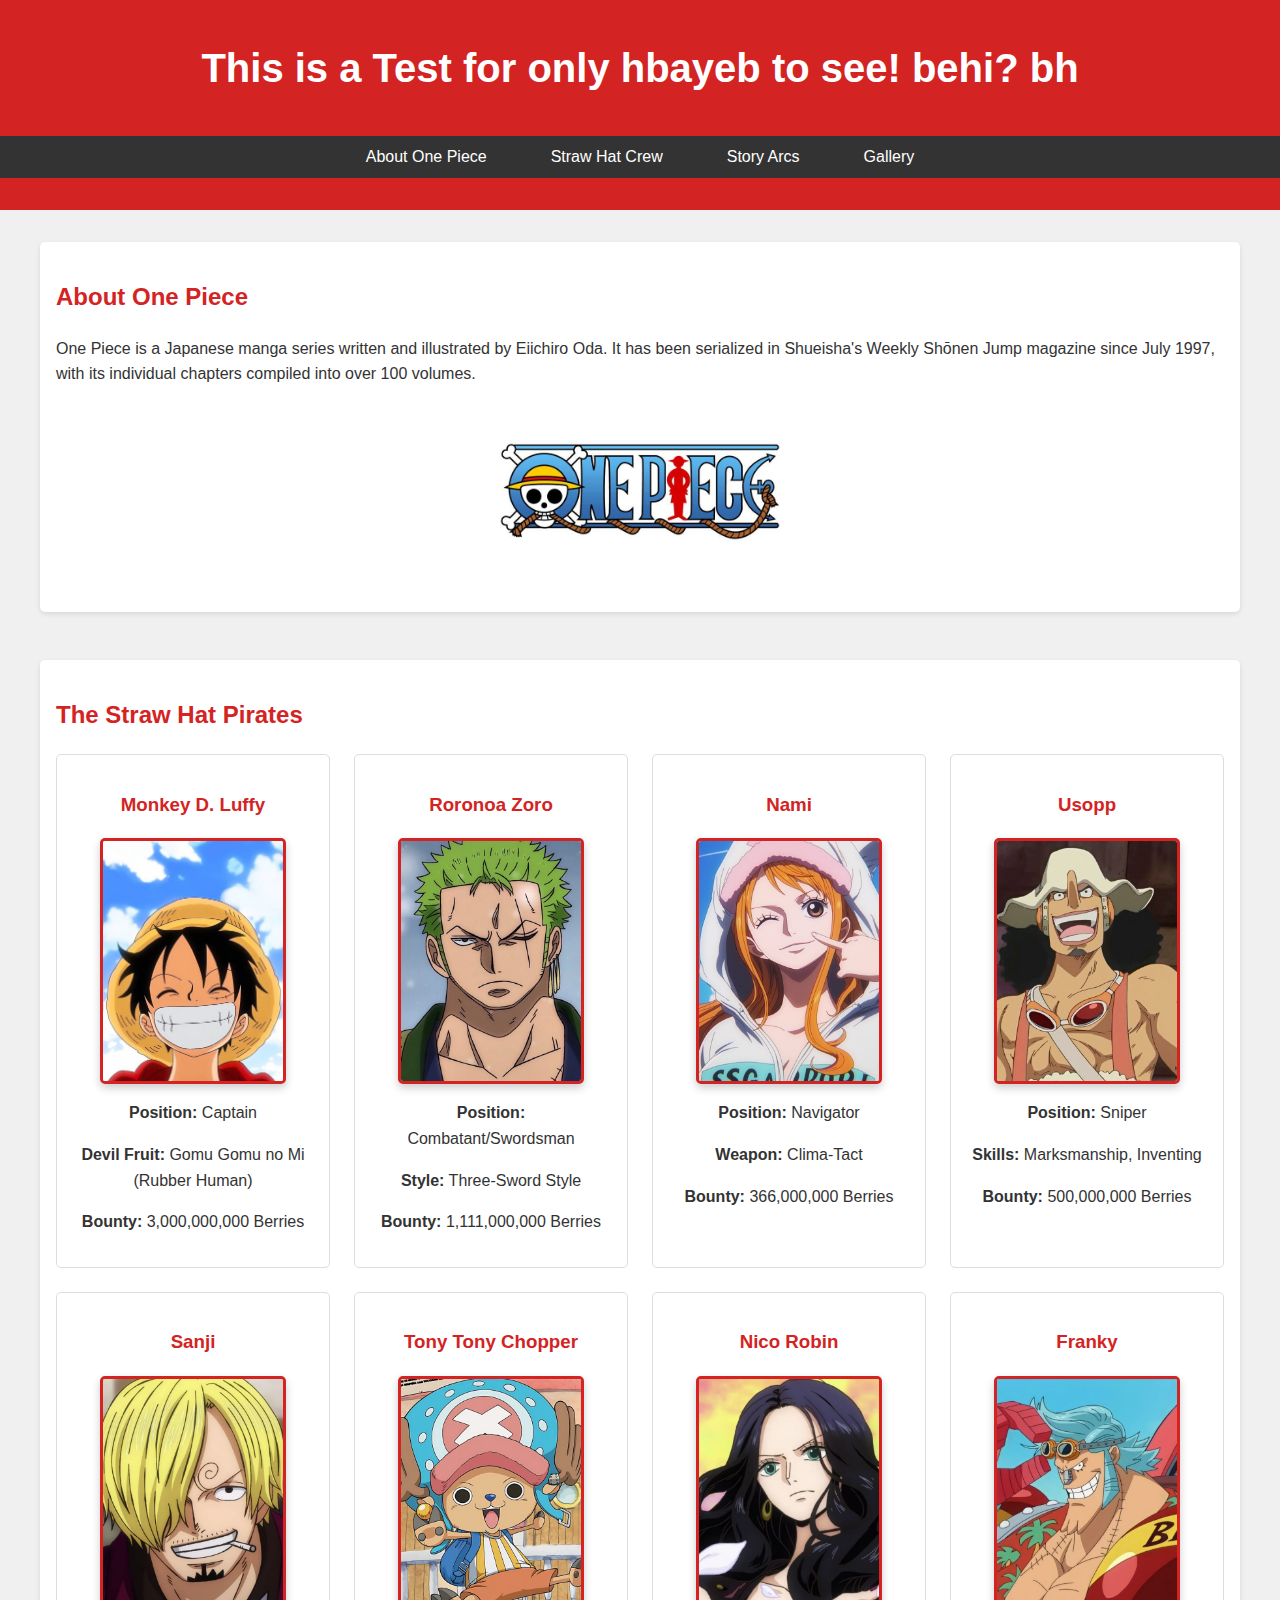
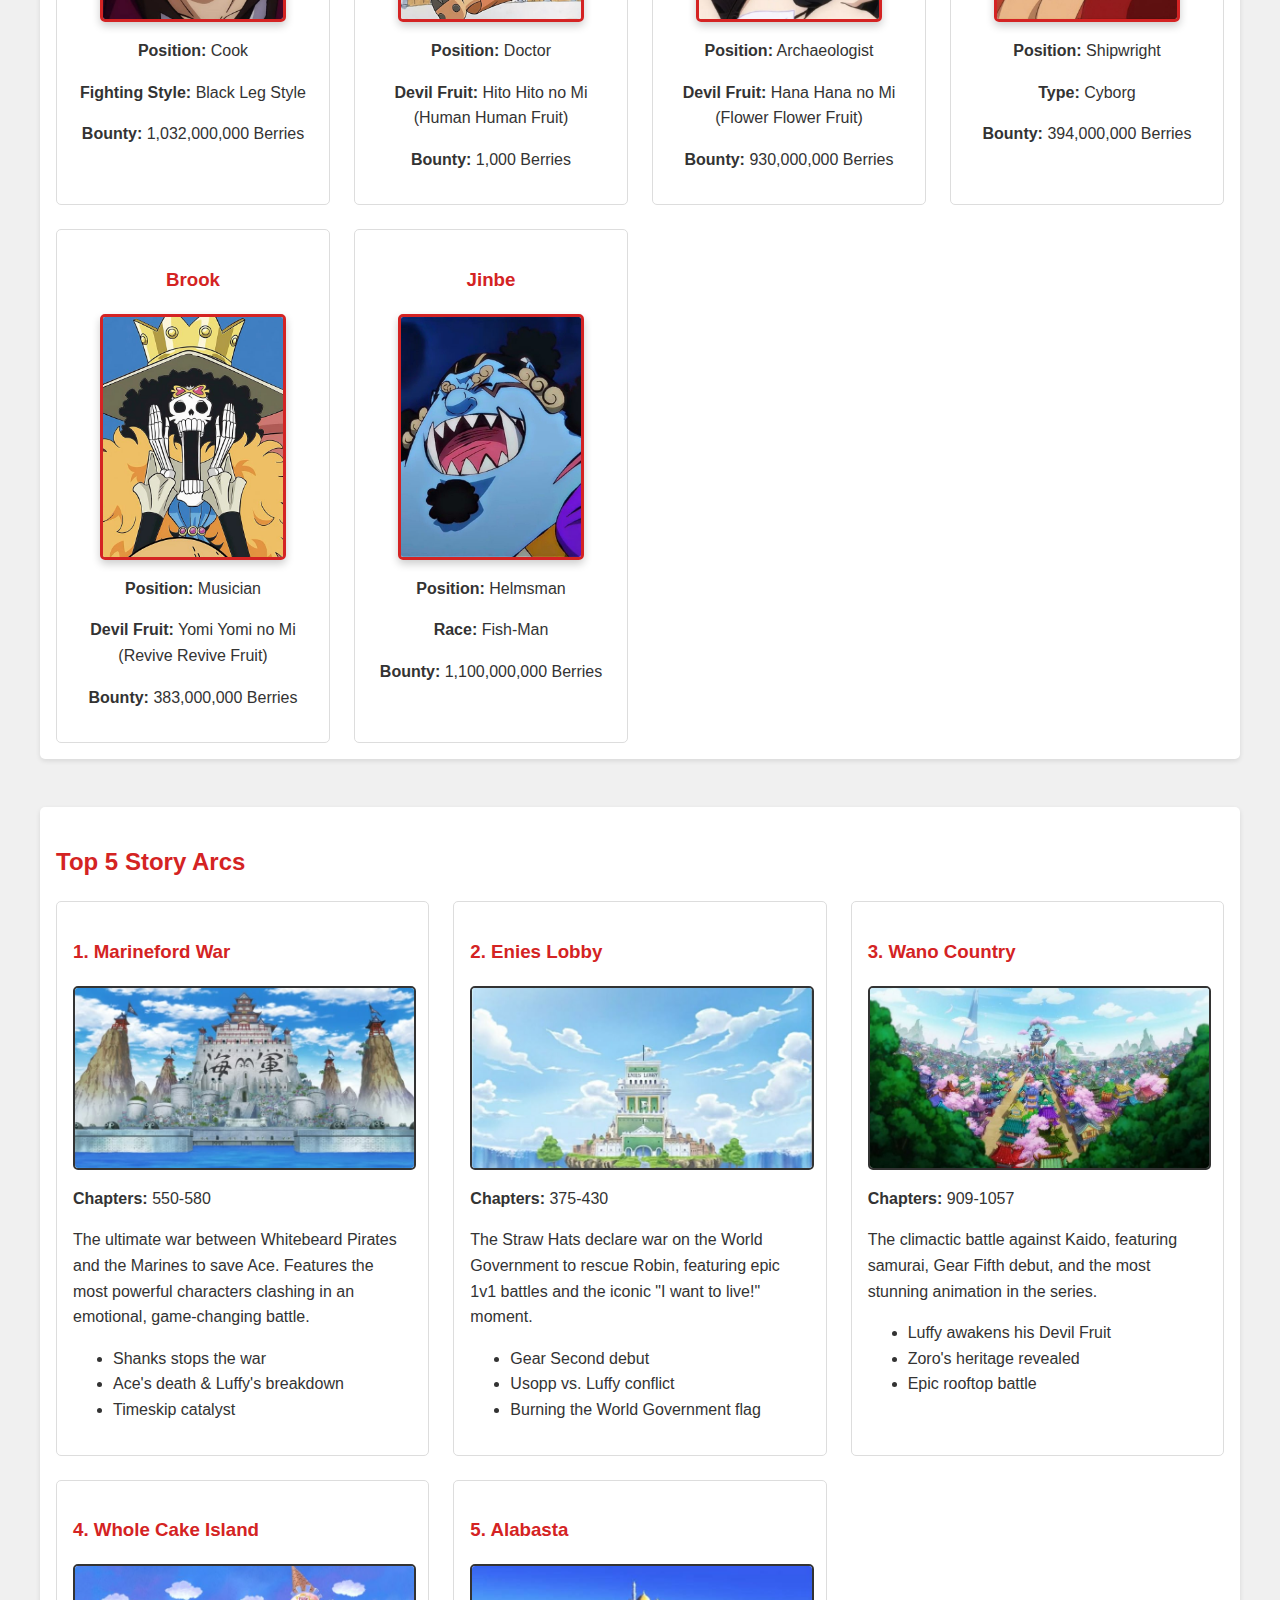
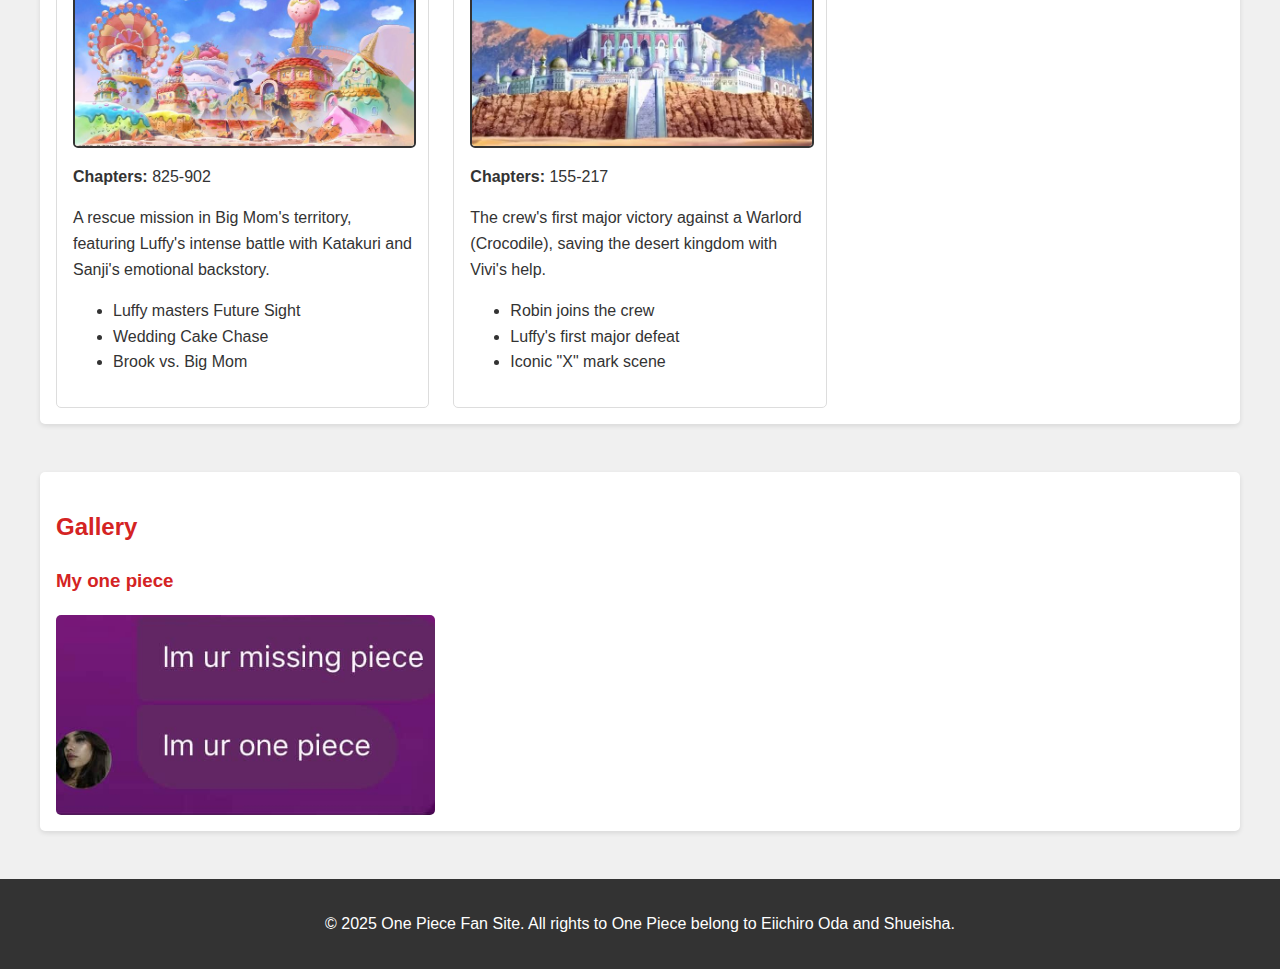
<file: index.html>
<!DOCTYPE html>
<html lang="en">
<head>
    <meta charset="UTF-8">
    <meta name="viewport" content="width=device-width, initial-scale=1.0">
    <title>One Piece Fan Site</title>
    <link rel="stylesheet" href="one_piece.css">
</head>
<body>
    <header>
        <h1>This is a Test for only hbayeb to see!
            behi? bh
        </h1>
        <nav>
            <ul>
                <li><a href="#about">About One Piece</a></li>
                <li><a href="#crew">Straw Hat Crew</a></li>
                <li><a href="#arcs">Story Arcs</a></li>
                <li><a href="#gallery">Gallery</a></li>
            </ul>
        </nav>
    </header>

    <main>
        <section id="about">
            <h2>About One Piece</h2>
            <div class="content">
                <p>One Piece is a Japanese manga series written and illustrated by Eiichiro Oda. It has been serialized in Shueisha's Weekly Shōnen Jump magazine since July 1997, with its individual chapters compiled into over 100 volumes.</p>
                <img src="one-piece-logo.jpg" alt="One Piece Logo" class="logo">
            </div>
        </section>

        <section id="crew">
            <h2>The Straw Hat Pirates</h2>
            <div class="crew-grid">
                <div class="crew-member">
                    <h3>Monkey D. Luffy</h3>
                    <img src="luffy.jpg" alt="Monkey D. Luffy"> 
                    <p><strong>Position:</strong> Captain</p>
                    <p><strong>Devil Fruit:</strong> Gomu Gomu no Mi (Rubber Human)</p>
                    <p><strong>Bounty:</strong> 3,000,000,000 Berries</p>
                </div>

                <div class="crew-member">
                    <h3>Roronoa Zoro</h3>
                    <img src="zoro.jpg" alt="Roronoa Zoro">
                    <p><strong>Position:</strong> Combatant/Swordsman</p>
                    <p><strong>Style:</strong> Three-Sword Style</p>
                    <p><strong>Bounty:</strong> 1,111,000,000 Berries</p>
                </div>

                <div class="crew-member">
                    <h3>Nami</h3>
                    <img src="nami.jpg" alt="Nami"> 
                    <p><strong>Position:</strong> Navigator</p>
                    <p><strong>Weapon:</strong> Clima-Tact</p>
                    <p><strong>Bounty:</strong> 366,000,000 Berries</p>
                </div>

                <div class="crew-member">
                    <h3>Usopp</h3>
                    <img src="ussop.jpg" alt="Usopp">
                    <p><strong>Position:</strong> Sniper</p>
                    <p><strong>Skills:</strong> Marksmanship, Inventing</p>
                    <p><strong>Bounty:</strong> 500,000,000 Berries</p>
                </div>

                <div class="crew-member">
                    <h3>Sanji</h3>
                    <img src="sanji.jpg" alt="Sanji">
                    <p><strong>Position:</strong> Cook</p>
                    <p><strong>Fighting Style:</strong> Black Leg Style</p>
                    <p><strong>Bounty:</strong> 1,032,000,000 Berries</p>
                </div>

                <div class="crew-member">
                    <h3>Tony Tony Chopper</h3>
                    <img src="chopper.jpg" alt="Tony Tony Chopper">
                    <p><strong>Position:</strong> Doctor</p>
                    <p><strong>Devil Fruit:</strong> Hito Hito no Mi (Human Human Fruit)</p>
                    <p><strong>Bounty:</strong> 1,000 Berries</p>
                </div>

                <div class="crew-member">
                    <h3>Nico Robin</h3>
                    <img src="robin.jpg" alt="Nico Robin">
                    <p><strong>Position:</strong> Archaeologist</p>
                    <p><strong>Devil Fruit:</strong> Hana Hana no Mi (Flower Flower Fruit)</p>
                    <p><strong>Bounty:</strong> 930,000,000 Berries</p>
                </div>

                <div class="crew-member">
                    <h3>Franky</h3>
                    <img src="franky.jpg" alt="Franky"> 
                    <p><strong>Position:</strong> Shipwright</p>
                    <p><strong>Type:</strong> Cyborg</p>
                    <p><strong>Bounty:</strong> 394,000,000 Berries</p>
                </div>

                <div class="crew-member">
                    <h3>Brook</h3>
                    <img src="brook.jpg" alt="Brook">
                    <p><strong>Position:</strong> Musician</p>
                    <p><strong>Devil Fruit:</strong> Yomi Yomi no Mi (Revive Revive Fruit)</p>
                    <p><strong>Bounty:</strong> 383,000,000 Berries</p>
                </div>

                <div class="crew-member">
                    <h3>Jinbe</h3>
                    <img src="jienbie.jpg" alt="Jinbe"> 
                    <p><strong>Position:</strong> Helmsman</p>
                    <p><strong>Race:</strong> Fish-Man</p>
                    <p><strong>Bounty:</strong> 1,100,000,000 Berries</p>
                </div>
            </div>
        </section>

        <section id="arcs">
            <h2>Top 5 Story Arcs</h2>
            <div class="arc-list">
                <div class="arc">
                    <h3>1. Marineford War</h3>
                    <img src="marineford.jpg" alt="Marineford War">
                    <p><strong>Chapters:</strong> 550-580</p>
                    <p>The ultimate war between Whitebeard Pirates and the Marines to save Ace. Features the most powerful characters clashing in an emotional, game-changing battle.</p>
                    <ul>
                        <li>Shanks stops the war</li>
                        <li>Ace's death & Luffy's breakdown</li>
                        <li>Timeskip catalyst</li>
                    </ul>
                </div>
        
                <div class="arc">
                    <h3>2. Enies Lobby</h3>
                    <img src="enies-lobby.jpg" alt="Enies Lobby">
                    <p><strong>Chapters:</strong> 375-430</p>
                    <p>The Straw Hats declare war on the World Government to rescue Robin, featuring epic 1v1 battles and the iconic "I want to live!" moment.</p>
                    <ul>
                        <li>Gear Second debut</li>
                        <li>Usopp vs. Luffy conflict</li>
                        <li>Burning the World Government flag</li>
                    </ul>
                </div>
        
                <div class="arc">
                    <h3>3. Wano Country</h3>
                    <img src="wano.jpg" alt="Wano Country"> 
                    <p><strong>Chapters:</strong> 909-1057</p>
                    <p>The climactic battle against Kaido, featuring samurai, Gear Fifth debut, and the most stunning animation in the series.</p>
                    <ul>
                        <li>Luffy awakens his Devil Fruit</li>
                        <li>Zoro's heritage revealed</li>
                        <li>Epic rooftop battle</li>
                    </ul>
                </div>
        
                <div class="arc">
                    <h3>4. Whole Cake Island</h3>
                    <img src="Whole Cake Island.jpg" alt="Whole Cake Island">
                    <p><strong>Chapters:</strong> 825-902</p>
                    <p>A rescue mission in Big Mom's territory, featuring Luffy's intense battle with Katakuri and Sanji's emotional backstory.</p>
                    <ul>
                        <li>Luffy masters Future Sight</li>
                        <li>Wedding Cake Chase</li>
                        <li>Brook vs. Big Mom</li>
                    </ul>
                </div>
        
                <div class="arc">
                    <h3>5. Alabasta</h3>
                    <img src="Alabasta.jpg" alt="Alabasta">
                    <p><strong>Chapters:</strong> 155-217</p>
                    <p>The crew's first major victory against a Warlord (Crocodile), saving the desert kingdom with Vivi's help.</p>
                    <ul>
                        <li>Robin joins the crew</li>
                        <li>Luffy's first major defeat</li>
                        <li>Iconic "X" mark scene</li>
                    </ul>
                </div>
            </div>
        </section>

        <section id="gallery">
            <h2>Gallery</h2>
            <h3>My one piece</h3>
            <div class="image-gallery">
                <img src="hbiba.jpg" alt="One Piece scene 1">
            </div>
        </section>
    </main>

    <footer>
        <p>&copy; 2025 One Piece Fan Site. All rights to One Piece belong to Eiichiro Oda and Shueisha.</p>
    </footer>
</body>
</html>
</file>
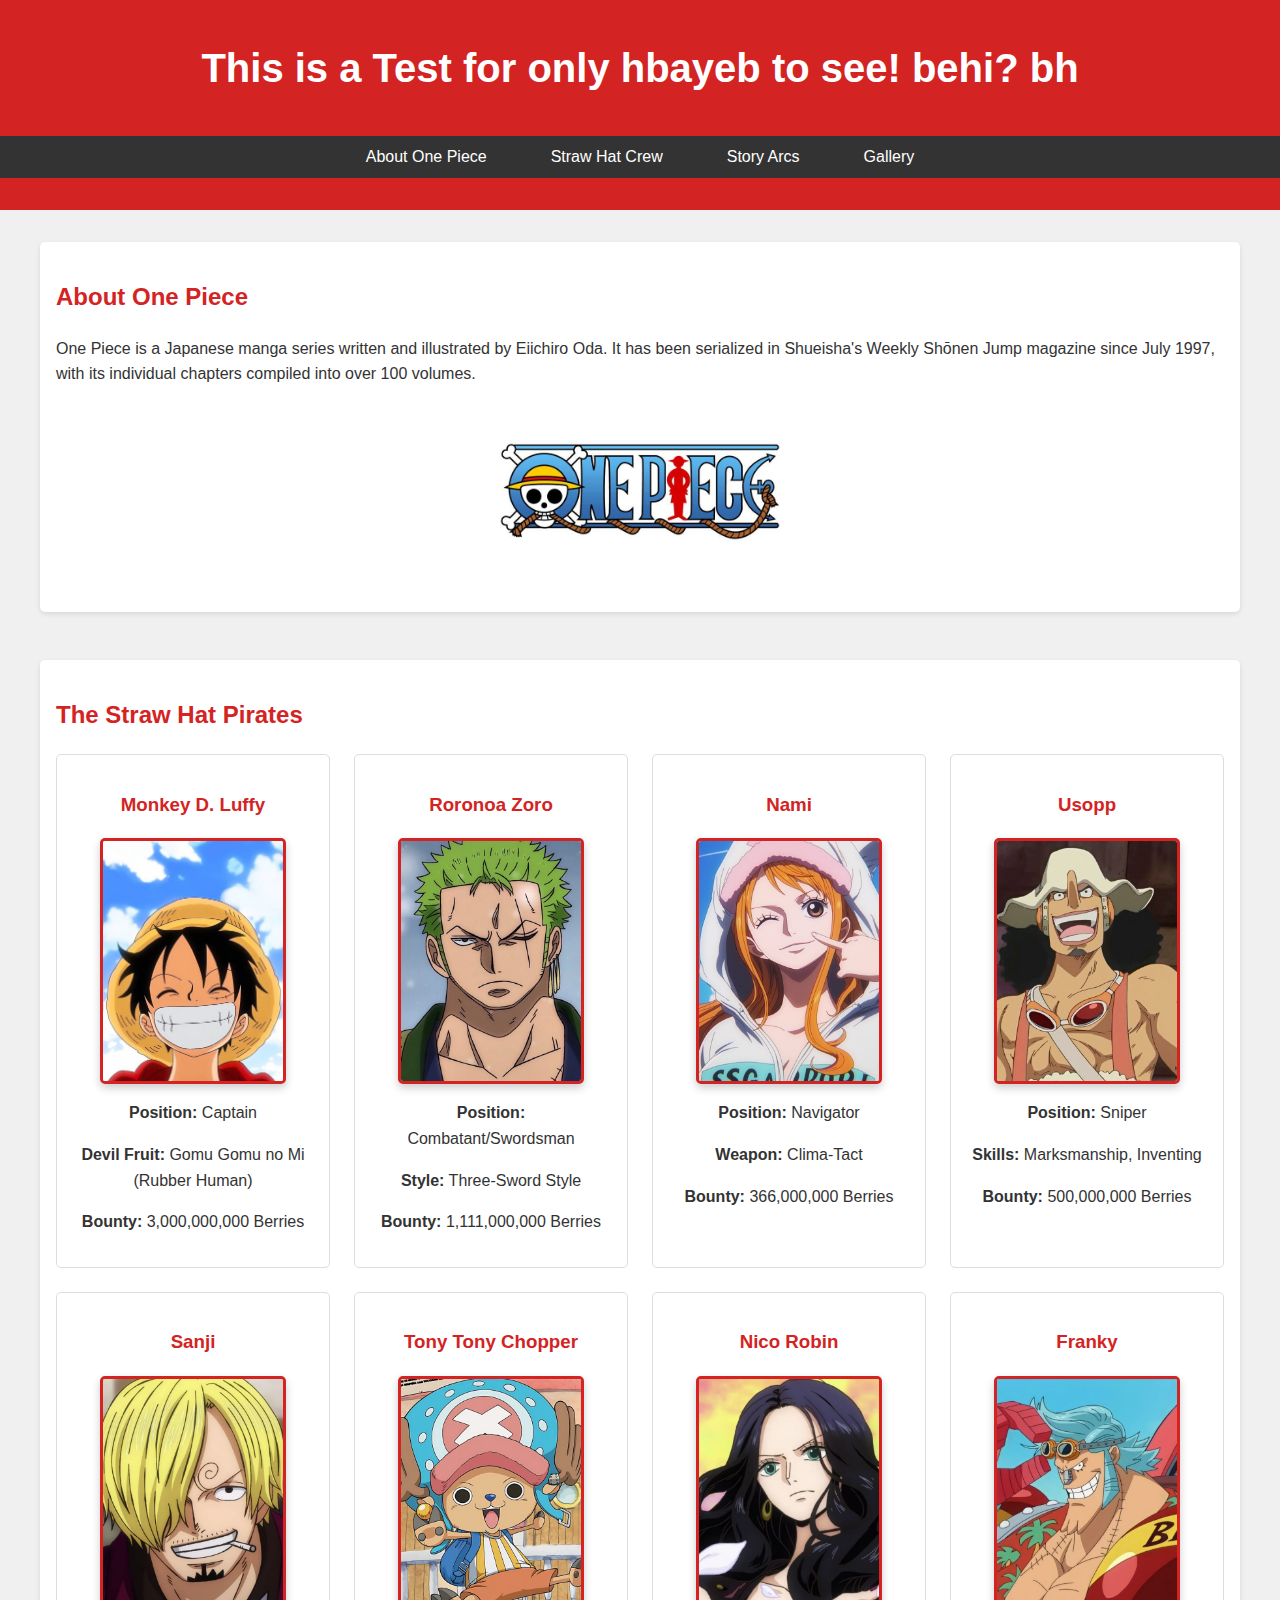
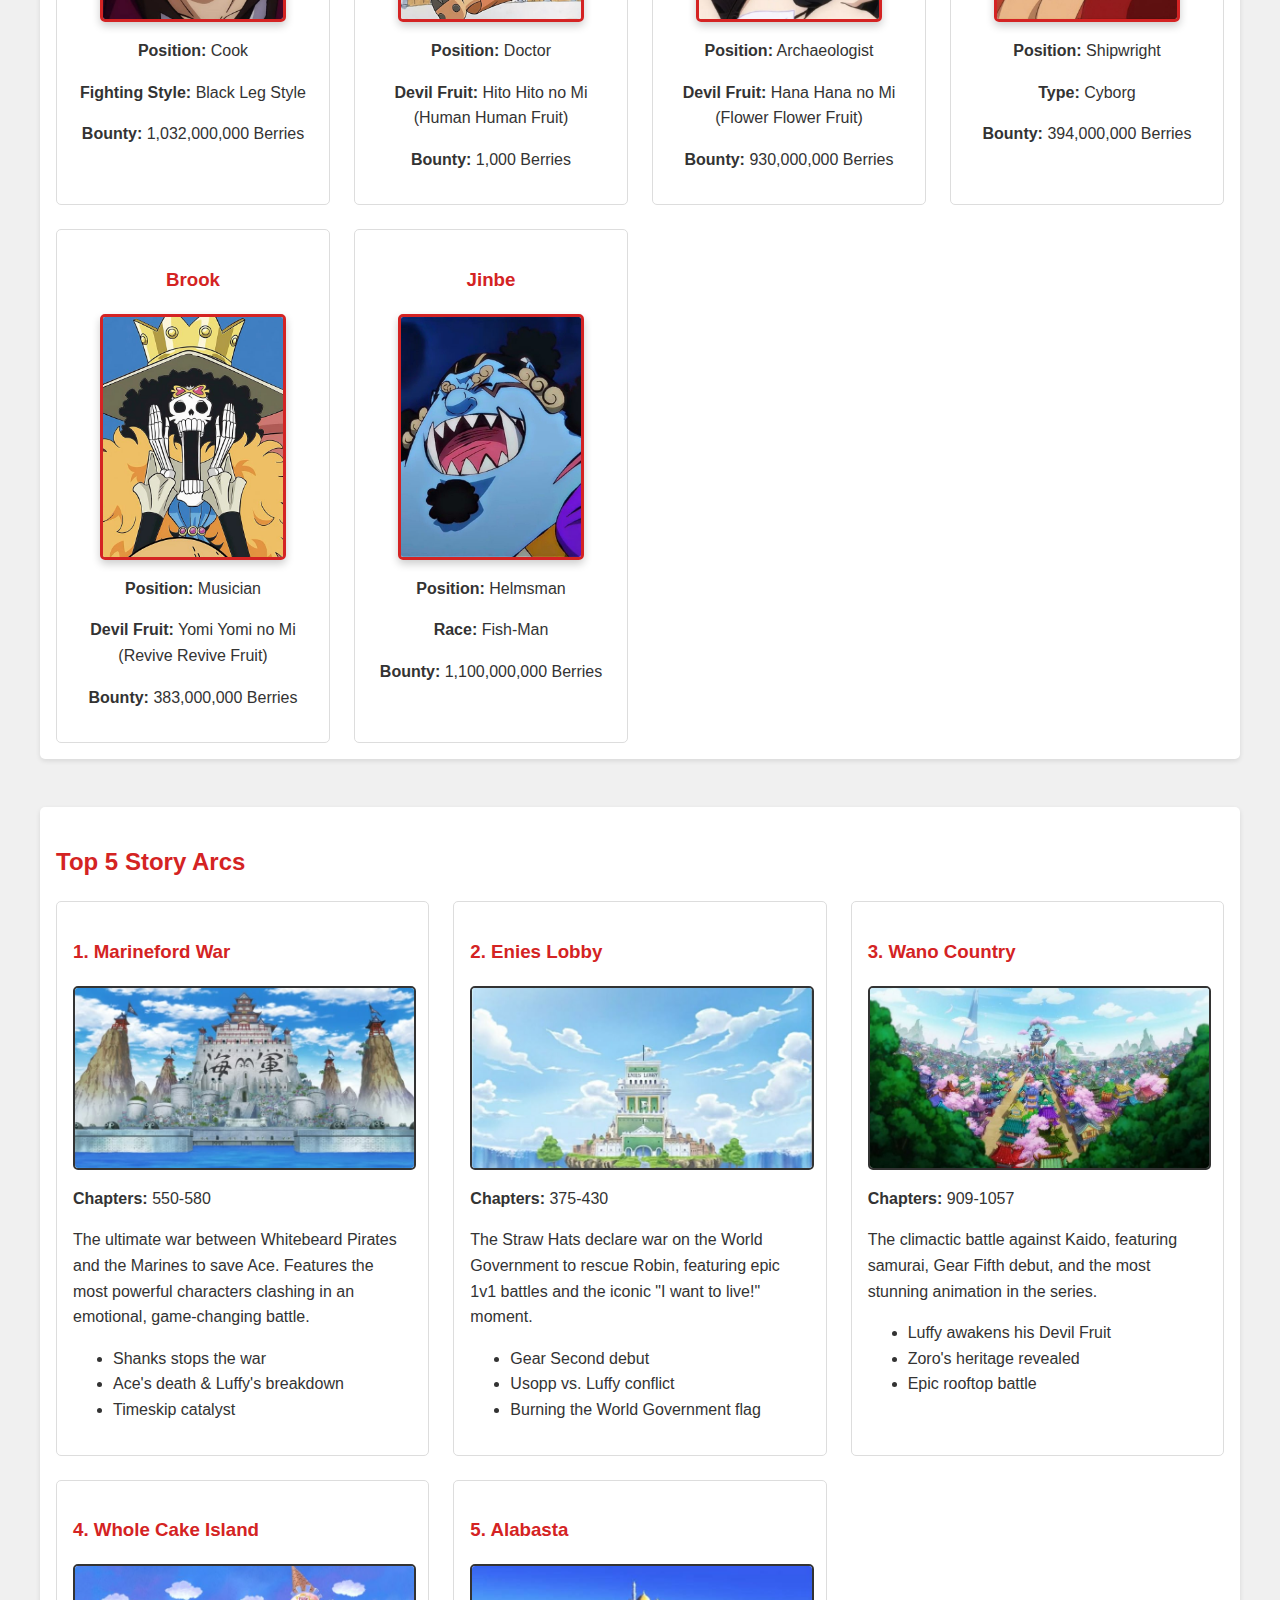
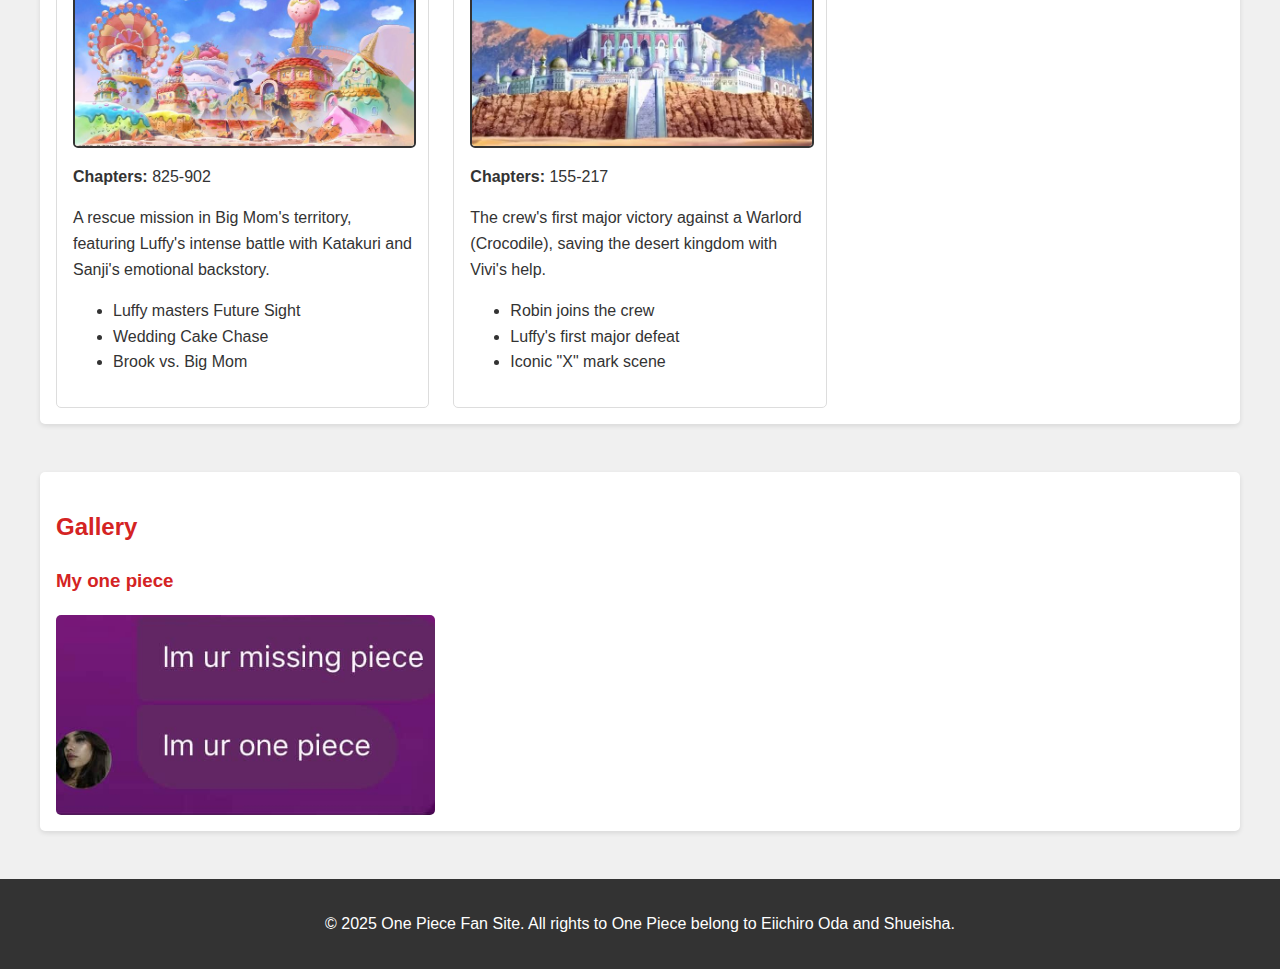
<file: main.html>
<!DOCTYPE html>
<html lang="en">
<head>
    <meta charset="UTF-8">
    <meta name="viewport" content="width=device-width, initial-scale=1.0">
    <title>One Piece Fan Site</title>
    <link rel="stylesheet" href="one_piece.css">
</head>
<body>
    <header>
        <h1>This is a Test for only hbayeb to see!
            behi? bh
        </h1>
        <nav>
            <ul>
                <li><a href="#about">About One Piece</a></li>
                <li><a href="#crew">Straw Hat Crew</a></li>
                <li><a href="#arcs">Story Arcs</a></li>
                <li><a href="#gallery">Gallery</a></li>
            </ul>
        </nav>
    </header>

    <main>
        <section id="about">
            <h2>About One Piece</h2>
            <div class="content">
                <p>One Piece is a Japanese manga series written and illustrated by Eiichiro Oda. It has been serialized in Shueisha's Weekly Shōnen Jump magazine since July 1997, with its individual chapters compiled into over 100 volumes.</p>
                <img src="one-piece-logo.jpg" alt="One Piece Logo" class="logo">
            </div>
        </section>

        <section id="crew">
            <h2>The Straw Hat Pirates</h2>
            <div class="crew-grid">
                <div class="crew-member">
                    <h3>Monkey D. Luffy</h3>
                    <img src="luffy.jpg" alt="Monkey D. Luffy"> 
                    <p><strong>Position:</strong> Captain</p>
                    <p><strong>Devil Fruit:</strong> Gomu Gomu no Mi (Rubber Human)</p>
                    <p><strong>Bounty:</strong> 3,000,000,000 Berries</p>
                </div>

                <div class="crew-member">
                    <h3>Roronoa Zoro</h3>
                    <img src="zoro.jpg" alt="Roronoa Zoro">
                    <p><strong>Position:</strong> Combatant/Swordsman</p>
                    <p><strong>Style:</strong> Three-Sword Style</p>
                    <p><strong>Bounty:</strong> 1,111,000,000 Berries</p>
                </div>

                <div class="crew-member">
                    <h3>Nami</h3>
                    <img src="nami.jpg" alt="Nami"> 
                    <p><strong>Position:</strong> Navigator</p>
                    <p><strong>Weapon:</strong> Clima-Tact</p>
                    <p><strong>Bounty:</strong> 366,000,000 Berries</p>
                </div>

                <div class="crew-member">
                    <h3>Usopp</h3>
                    <img src="ussop.jpg" alt="Usopp">
                    <p><strong>Position:</strong> Sniper</p>
                    <p><strong>Skills:</strong> Marksmanship, Inventing</p>
                    <p><strong>Bounty:</strong> 500,000,000 Berries</p>
                </div>

                <div class="crew-member">
                    <h3>Sanji</h3>
                    <img src="sanji.jpg" alt="Sanji">
                    <p><strong>Position:</strong> Cook</p>
                    <p><strong>Fighting Style:</strong> Black Leg Style</p>
                    <p><strong>Bounty:</strong> 1,032,000,000 Berries</p>
                </div>

                <div class="crew-member">
                    <h3>Tony Tony Chopper</h3>
                    <img src="chopper.jpg" alt="Tony Tony Chopper">
                    <p><strong>Position:</strong> Doctor</p>
                    <p><strong>Devil Fruit:</strong> Hito Hito no Mi (Human Human Fruit)</p>
                    <p><strong>Bounty:</strong> 1,000 Berries</p>
                </div>

                <div class="crew-member">
                    <h3>Nico Robin</h3>
                    <img src="robin.jpg" alt="Nico Robin">
                    <p><strong>Position:</strong> Archaeologist</p>
                    <p><strong>Devil Fruit:</strong> Hana Hana no Mi (Flower Flower Fruit)</p>
                    <p><strong>Bounty:</strong> 930,000,000 Berries</p>
                </div>

                <div class="crew-member">
                    <h3>Franky</h3>
                    <img src="franky.jpg" alt="Franky"> 
                    <p><strong>Position:</strong> Shipwright</p>
                    <p><strong>Type:</strong> Cyborg</p>
                    <p><strong>Bounty:</strong> 394,000,000 Berries</p>
                </div>

                <div class="crew-member">
                    <h3>Brook</h3>
                    <img src="brook.jpg" alt="Brook">
                    <p><strong>Position:</strong> Musician</p>
                    <p><strong>Devil Fruit:</strong> Yomi Yomi no Mi (Revive Revive Fruit)</p>
                    <p><strong>Bounty:</strong> 383,000,000 Berries</p>
                </div>

                <div class="crew-member">
                    <h3>Jinbe</h3>
                    <img src="jienbie.jpg" alt="Jinbe"> 
                    <p><strong>Position:</strong> Helmsman</p>
                    <p><strong>Race:</strong> Fish-Man</p>
                    <p><strong>Bounty:</strong> 1,100,000,000 Berries</p>
                </div>
            </div>
        </section>

        <section id="arcs">
            <h2>Top 5 Story Arcs</h2>
            <div class="arc-list">
                <div class="arc">
                    <h3>1. Marineford War</h3>
                    <img src="marineford.jpg" alt="Marineford War">
                    <p><strong>Chapters:</strong> 550-580</p>
                    <p>The ultimate war between Whitebeard Pirates and the Marines to save Ace. Features the most powerful characters clashing in an emotional, game-changing battle.</p>
                    <ul>
                        <li>Shanks stops the war</li>
                        <li>Ace's death & Luffy's breakdown</li>
                        <li>Timeskip catalyst</li>
                    </ul>
                </div>
        
                <div class="arc">
                    <h3>2. Enies Lobby</h3>
                    <img src="enies-lobby.jpg" alt="Enies Lobby">
                    <p><strong>Chapters:</strong> 375-430</p>
                    <p>The Straw Hats declare war on the World Government to rescue Robin, featuring epic 1v1 battles and the iconic "I want to live!" moment.</p>
                    <ul>
                        <li>Gear Second debut</li>
                        <li>Usopp vs. Luffy conflict</li>
                        <li>Burning the World Government flag</li>
                    </ul>
                </div>
        
                <div class="arc">
                    <h3>3. Wano Country</h3>
                    <img src="wano.jpg" alt="Wano Country"> 
                    <p><strong>Chapters:</strong> 909-1057</p>
                    <p>The climactic battle against Kaido, featuring samurai, Gear Fifth debut, and the most stunning animation in the series.</p>
                    <ul>
                        <li>Luffy awakens his Devil Fruit</li>
                        <li>Zoro's heritage revealed</li>
                        <li>Epic rooftop battle</li>
                    </ul>
                </div>
        
                <div class="arc">
                    <h3>4. Whole Cake Island</h3>
                    <img src="Whole Cake Island.jpg" alt="Whole Cake Island">
                    <p><strong>Chapters:</strong> 825-902</p>
                    <p>A rescue mission in Big Mom's territory, featuring Luffy's intense battle with Katakuri and Sanji's emotional backstory.</p>
                    <ul>
                        <li>Luffy masters Future Sight</li>
                        <li>Wedding Cake Chase</li>
                        <li>Brook vs. Big Mom</li>
                    </ul>
                </div>
        
                <div class="arc">
                    <h3>5. Alabasta</h3>
                    <img src="Alabasta.jpg" alt="Alabasta">
                    <p><strong>Chapters:</strong> 155-217</p>
                    <p>The crew's first major victory against a Warlord (Crocodile), saving the desert kingdom with Vivi's help.</p>
                    <ul>
                        <li>Robin joins the crew</li>
                        <li>Luffy's first major defeat</li>
                        <li>Iconic "X" mark scene</li>
                    </ul>
                </div>
            </div>
        </section>

        <section id="gallery">
            <h2>Gallery</h2>
            <h3>My one piece</h3>
            <div class="image-gallery">
                <img src="hbiba.jpg" alt="One Piece scene 1">
            </div>
        </section>
    </main>

    <footer>
        <p>&copy; 2025 One Piece Fan Site. All rights to One Piece belong to Eiichiro Oda and Shueisha.</p>
    </footer>
</body>
</html>
</file>
<file: one_piece.css>
body {
    font-family: 'Arial', sans-serif;
    line-height: 1.6;
    margin: 0;
    padding: 0;
    background-color: #f0f0f0;
    color: #333;
}

header h1 {
    display: block;
    opacity: 1 ;
    visibility: visible ;
    color: white ;
    font-size: 2.5rem;
    margin: 0;
    padding: 20px 0;
}

header {
    background-color: #d42323;
    color: rgb(255, 255, 255);
    padding: 1rem 0;
    text-align: center;
}

nav ul {
    list-style-type: none;
    padding: 0;
    display: flex;
    justify-content: center;
    background-color: #333;
}

nav li {
    margin: 0 1rem;
}

nav a {
    color: white;
    text-decoration: none;
    padding: 0.5rem 1rem;
    display: block;
}

nav a:hover {
    background-color: #d42323;
}

main {
    max-width: 1200px;
    margin: 2rem auto;
    padding: 0 1rem;
}

section {
    margin-bottom: 3rem;
    padding: 1rem;
    background-color: white;
    border-radius: 5px;
    box-shadow: 0 2px 5px rgba(0,0,0,0.1);
}

h1, h2, h3 {
    color: #d42323;
}

.crew-grid {
    display: grid;
    grid-template-columns: repeat(auto-fill, minmax(250px, 1fr));
    gap: 1.5rem;
}

.crew-member {
    border: 1px solid #ddd;
    padding: 1rem;
    border-radius: 5px;
    text-align: center;
}

.crew-member img {
    max-width: 100%;
    height: auto;
    border-radius: 5px;
    margin-bottom: 1rem;
}

.arc-list {
    display: grid;
    grid-template-columns: repeat(auto-fill, minmax(300px, 1fr));
    gap: 1.5rem;
}

.arc {
    border: 1px solid #ddd;
    padding: 1rem;
    border-radius: 5px;
}

.arc img {
    max-width: 100%;
    height: auto;
    border-radius: 5px;
    margin-bottom: 1rem;
}

.image-gallery {
    display: grid;
    grid-template-columns: repeat(auto-fill, minmax(320px, 1fr));
    gap: 1rem;
}

.image-gallery img {
    width: 100%;
    height: auto;
    border-radius: 5px;
    transition: transform 0.3s;
}

.image-gallery img:hover {
    transform: scale(1.05);
}

footer {
    text-align: center;
    padding: 1rem;
    background-color: #333;
    color: white;
}

@media (max-width: 768px) {
    nav ul {
        flex-direction: column;
    }
    
    nav li {
        margin: 0.5rem 0;
    }
}
/* images css */
img {
    max-width: 100%;
    height: auto;
    display: block;
}

.logo {
    width: 300px;
    height: auto;
    margin: 20px auto;
    display: block;
}

.crew-member img {
    width: 180px;
    height: 240px;
    object-fit: cover;
    object-position: top center;
    border-radius: 5px;
    border: 3px solid #d42323;
    margin: 0 auto 15px;
    box-shadow: 0 4px 8px rgba(0, 0, 0, 0.2);
    transition: transform 0.3s ease;
}

.crew-member img:hover {
    transform: scale(1.05);
}

.arc img {
    width: 100%;
    height: 180px;
    object-fit: cover;
    margin-bottom: 15px;
    border-radius: 5px;
    border: 2px solid #333;
}

.image-gallery img {
    width: 100%;
    height: 200px;
    object-fit: cover;
    border-radius: 5px;
    transition: all 0.3s ease;
}

.image-gallery img:hover {
    transform: scale(1.03);
    box-shadow: 0 6px 12px rgba(0, 0, 0, 0.15);
}

@media (max-width: 768px) {
    .crew-member img {
        width: 150px;
        height: 200px;
    }
    
    .arc img {
        height: 150px;
    }
    
    .image-gallery img {
        height: 180px;
    }
}

@media (max-width: 480px) {
    .crew-member img {
        width: 120px;
        height: 160px;
    }
    
    .logo {
        width: 250px;
    }
}
</file>
